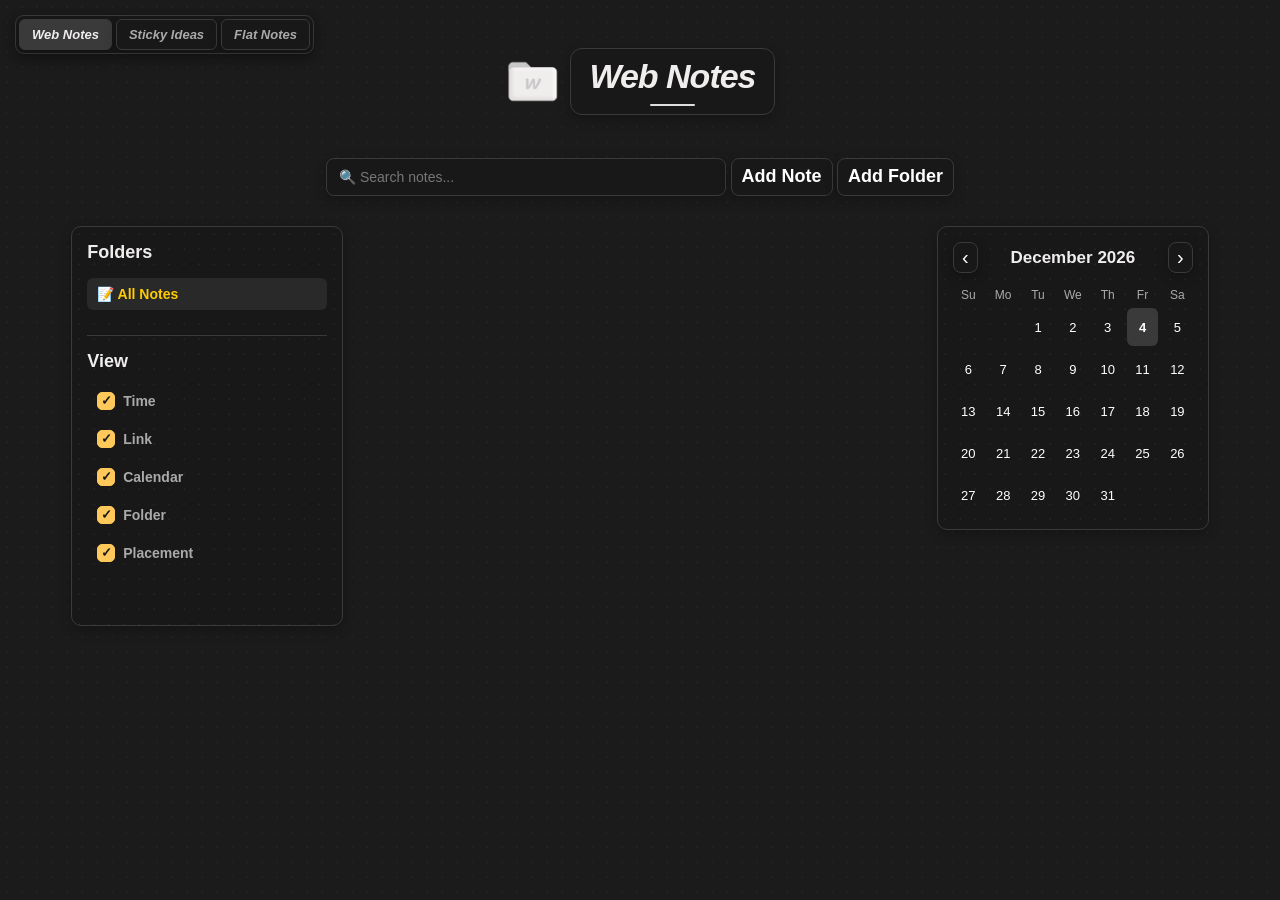
<file: index.html>
<!doctype html>
<html lang="en">
  <head>
    <meta charset="UTF-8" />
    <meta name="viewport" content="width=device-width, initial-scale=1.0" />
    <title>Web Notes</title>
    <link rel="stylesheet" href="style.css" />
  </head>
  <body>
    <div class="pageHeader">
      <img src="wn_logo.png" class="pageLogo" />
      <h1>Web Notes</h1>
    </div>
    <div class="pageTabs">
      <a href="index.html" class="pageTab active">Web Notes</a>
      <a href="ideas.html" class="pageTab">Sticky Ideas</a>
      <a href="flatnotes.html" class="pageTab">Flat Notes</a>
    </div>
    <div class="topBar">
      <input id="searchInput" type="text" placeholder="🔍 Search notes..." />
      <button id="addBtn">Add Note</button>
      <button id="addFolderBtn">Add Folder</button>
    </div>
    <!-- ========================= MAIN LAYOUT ========================== -->
    <div class="mainLayout">
      <!-- ========================= SIDEBAR ========================== -->
      <div id="sideBarContainer">
        <h2>Folders</h2>
        <div id="folderList"></div>
        <div id="viewSection">
          <h2>View</h2>
          <label class="viewOption">
            <input type="checkbox" id="viewTime" checked /> Time
          </label>
          <label class="viewOption">
            <input type="checkbox" id="viewLink" checked /> Link
          </label>
          <label class="viewOption">
            <input type="checkbox" id="viewCalendar" checked /> Calendar
          </label>
          <label class="viewOption">
            <input type="checkbox" id="showFolder" /> Folder
          </label>
          <label class="viewOption">
            <input type="checkbox" id="viewMove" checked /> Placement
          </label>
        </div>
      </div>
      <!-- ========================= NOTES ========================== -->
      <div id="notesContainer"></div>
      <!-- ========================= CALENDAR ========================== -->
      <div id="calendarContainer">
        <div class="calendarHeader">
          <button id="previousMonth">‹</button>
          <h2 id="calendarMonth"></h2>
          <button id="nextMonth">›</button>
        </div>
        <div class="calendarWeekdays">
          <span>Su</span> <span>Mo</span> <span>Tu</span> <span>We</span>
          <span>Th</span> <span>Fr</span> <span>Sa</span>
        </div>
        <div id="calendarDays"></div>
        <div id="calendarNotews"></div>
      </div>
    </div>
    <!-- ========================= FOLDER CONTEXT MENU ========================== -->
    <div id="folderContextMenu">
      <button id="renameFolderOption">✏️</button>
      <button id="deleteFolderOption">🗑️</button>
    </div>
    <script src="script.js"></script>
  </body>
</html>
</file>
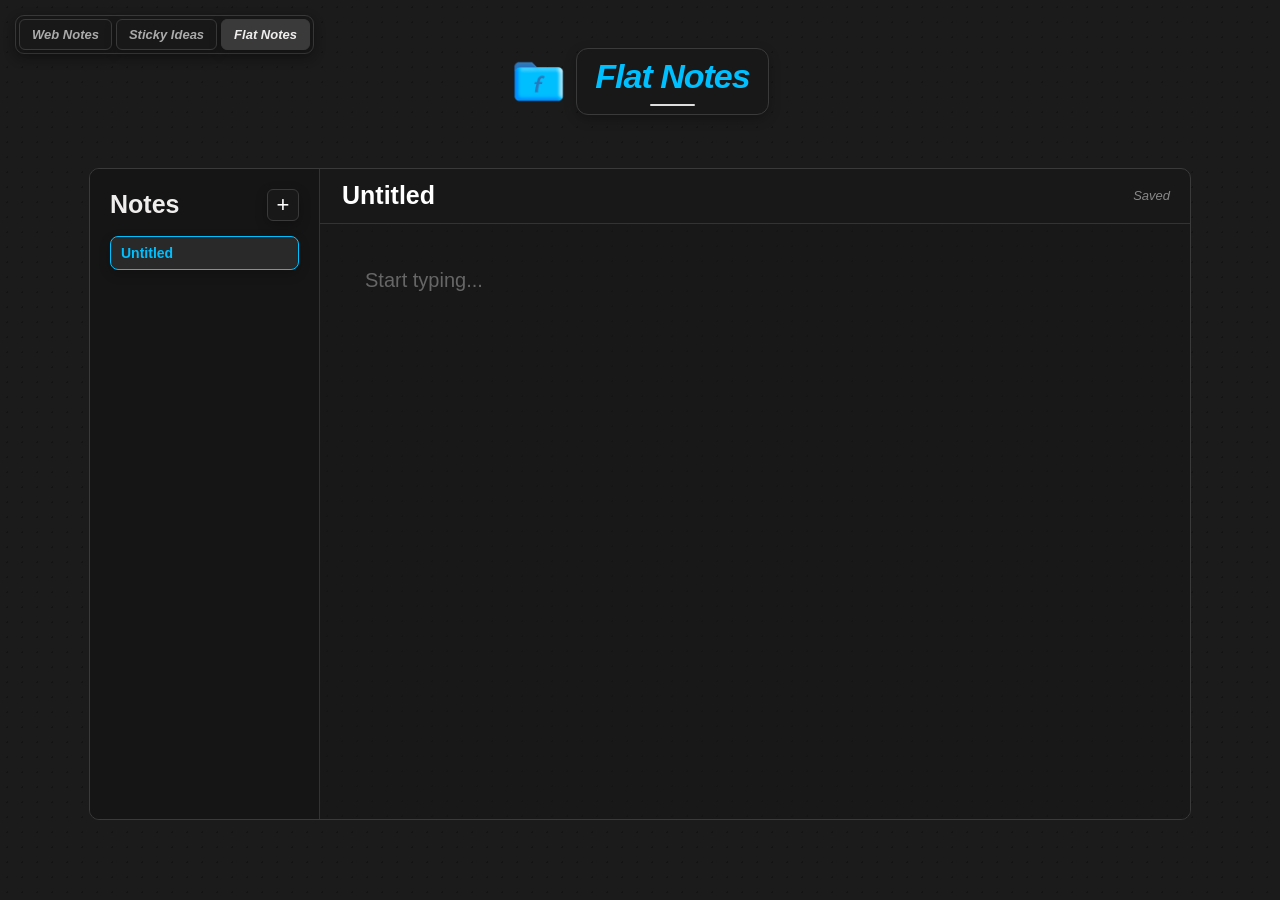
<file: flatnotes.html>
<!doctype html>
<html lang="en">
<head>
    <meta charset="UTF-8">
    <meta name="viewport" content="width=device-width, initial-scale=1.0">

    <title>Flat Notes</title>

    <link rel="stylesheet" href="flatnotes.css">
</head>

<div class="pageHeader">
    <img src="fn_logo.png" class="pageLogo">
    <h1>Flat Notes</h1>
</div>

<body>


    <div class="pageTabs">
        <a href="index.html" class="pageTab">Web Notes</a>
        <a href="ideas.html" class="pageTab">Sticky Ideas</a>
        <a href="flatnotes.html" class="pageTab active">Flat Notes</a>
    </div>


    <div class="flatNotesLayout">

        <!-- SIDEBAR -->

        <div class="flatNotesSidebar">

            <div class="flatNotesSidebarHeader">
                <h2>Notes</h2>

                <button id="addBoardBtn">+</button>
            </div>

            <div id="boardList"></div>

        </div>


        <!-- EDITOR -->

        <div class="flatNotesMain">

            <div class="flatNotesTopBar">

                <input
                    id="boardTitle"
                    type="text"
                    placeholder="Untitled"
                >

                

                <span id="saveStatus">Saved</span>

            </div>


            <div
                id="flatNotesEditor"
                contenteditable="true"
                spellcheck="true"
            ></div>

        </div>

    </div>


    <div id="boardContextMenu">

        <button id="renameBoardOption">
            ✏️
        </button>

        <button id="deleteBoardOption">
            🗑️
        </button>

    </div>


    <script src="flatnotes.js"></script>

</body>
</html>
</file>
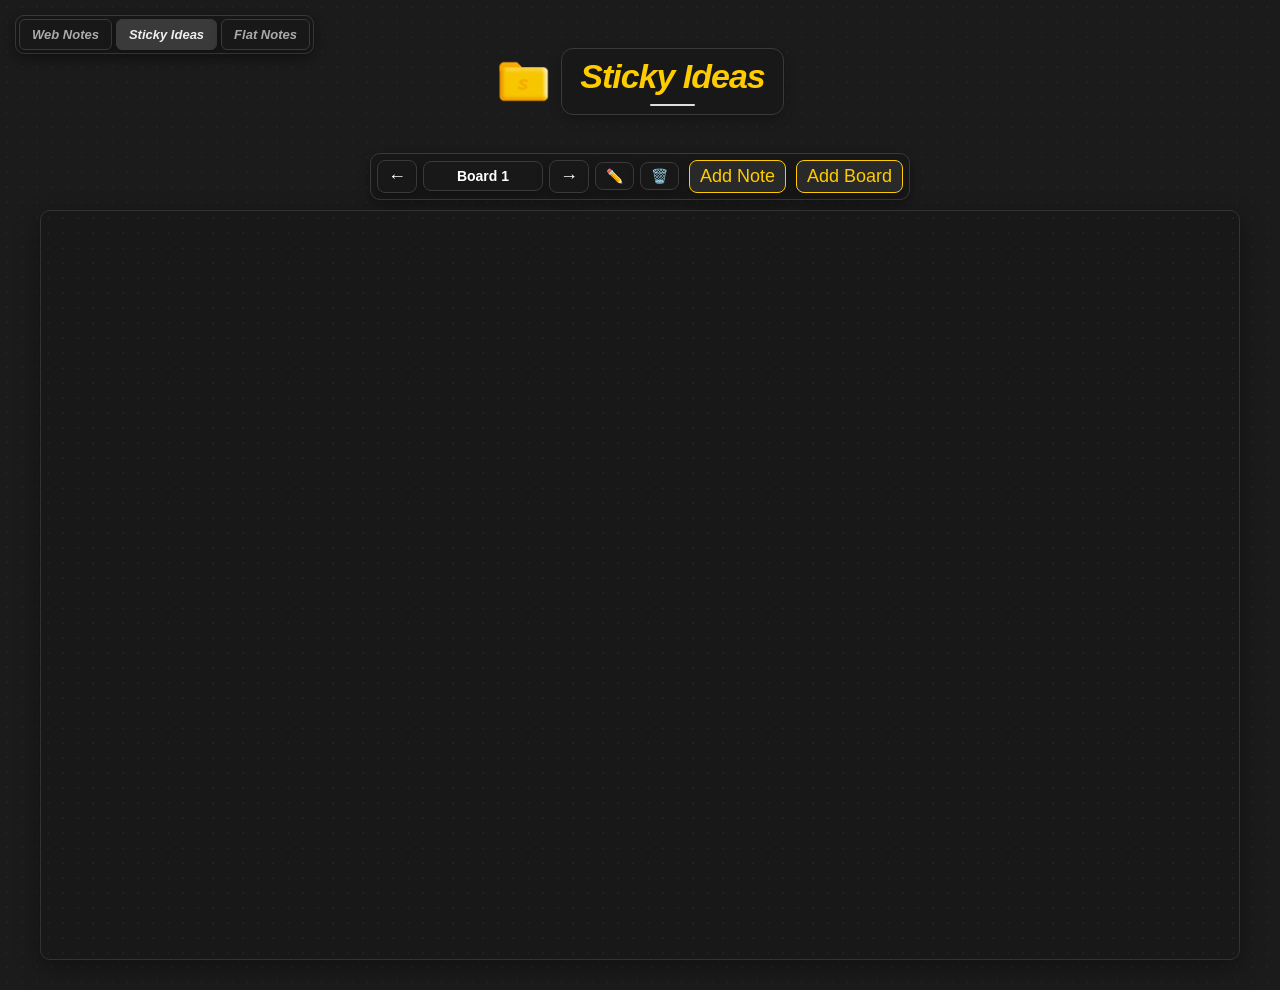
<file: ideas.html>
<!doctype html>
<html>
  <head>
    <title>Ideas</title>
    <link rel="stylesheet" href="ideas.css" />
  </head>

  <body>
    <!-- =========================
         PAGE TABS
    ========================= -->

    <div class="pageTabs">
      <a href="index.html" class="pageTab">Web Notes</a>
      <a href="ideas.html" class="pageTab active">Sticky Ideas</a>
      <a href="flatnotes.html" class="pageTab">Flat Notes</a>    
    </div>

    <!-- =========================
         MAIN TITLE
    ========================= -->

    <div class="pageHeader">
    <img src="sn_logo.png" class="pageLogo">
    <h1>Sticky Ideas</h1>
</div>

        <!-- =========================
         IDEA TOOLBAR
    ========================= -->

    <div class="boardToolbarContainer">


      
    <div class="boardToolbar">
        <button id="previousBoardBtn">←</button>

        <div id="boardName">Board 1</div>

        <button id="nextBoardBtn">→</button>

        <button id="renameBoardBtn">✏️</button>

        <button id="deleteBoardBtn">🗑️</button>

        <button id="addStickyBtn">Add Note</button>

        <button id="addBoardBtn">Add Board</button>
    </div>

    </div>

    <div id="boardInputContainer">
      <input
        type="text"
        id="boardInput"
        placeholder="Board name..."
        maxlength="30"
      />

      <button id="saveBoardInput">Save</button>

      <button id="cancelBoardInput">Cancel</button>
    </div>

    <!-- =========================
         IDEA BOARD
    ========================= -->

    <div id="ideaBoard"></div>

    <!-- =========================
         JAVASCRIPT
    ========================= -->

    <script src="ideas.js"></script>
  </body>
</html>
</file>
<file: style.css>
body {
            background-color: #1b1b1b;

    background-image: radial-gradient(
        #232323 1px,
        transparent 1px
    );

    background-size: 15px 15px;

    color: rgb(240, 237, 237);
    font-family: Arial;
    text-align: center;
        color: rgb(240, 237, 237);
        font-family: Arial;
        text-align: center;
    }

    .noteDateTime {
        background: #3a3a3a;
        padding: 5px 8px;
        border-radius: 8px;
        width: fit-content;
    }

    /* =========================
NOTE FOLDER DISPLAY
========================= */

.noteFolder {
    position: absolute;

    right: 12px;
    bottom: 50px;

    background: #181818;

    border: 1px solid #3a3a3a;

    padding: 6px 10px;

    border-radius: 8px;

    width: fit-content;

    color: #aaa;

    font-size: 14px;

    box-shadow: 0 4px 12px rgba(0, 0, 0, 0.25);

    box-sizing: border-box;
}

    /* =========================
    MAIN TITLE
    ========================= */

    h1 {
        font-size: 34px;
        font-weight: 800;
        letter-spacing: -1px;
        color: #f0eded;

        display: inline-block;
        padding: 8px 18px;
        font-style:italic;
        background: #181818;
        border: 1px solid #3a3a3a;
        border-radius: 12px;

        box-shadow: 0 4px 12px rgba(0, 0, 0, 0.25);
    }

    h1::after {
        content: "";
        display: block;

        width: 45px;
        height: 2px;
        

        background: #dfdede;

        margin: 8px auto 0;

        border-radius: 2px;
    }

    /* =========================
    PAGE HEADER
    ========================= */

    .pageHeader {
        display: flex;
        align-items: center;
        justify-content: center;
        gap: 10px;

        margin: 25px 0 15px;
    }

    .pageLogo {
        width: 55px;
        height: 55px;

        object-fit: contain;
    }

    /* =========================
    GENERAL BUTTON STYLE
    ========================= */

    button {
        padding: 5px 10px;

        font-size: 18px;
        font-family: Arial;

        cursor: pointer;

        border: 1px solid #3a3a3a;
        border-radius: 8px;

        background: #181818;
        color: white;

        box-shadow: 0 4px 12px rgba(0, 0, 0, 0.25);

        transition:
            background-color 0.15s ease,
            border-color 0.15s ease,
            box-shadow 0.15s ease,
            transform 0.15s ease;
    }

    button:hover {
        background: #00bfff;
        color: white;

        border-color: #00bfff;

        box-shadow: 0 5px 14px rgba(0, 0, 0, 0.35);

        transform: translateY(-1px);
    }


    /* =========================
    ADD BUTTONS
    ========================= */

    #addBtn,
    #addFolderBtn {
        background: #181818;
        color: white;
        font-weight: bolder;
    }

    #addBtn:hover {
        background: #00bfff;
        color: white;
    }

    #addFolderBtn:hover {
        background: #ffcc00;
        color: white;
    }


    /* =========================
    MAIN LAYOUT
    ========================= */
.mainLayout {
    display: grid;

    grid-template-columns: 1fr 2fr 1fr;

    width: 90%;
    max-width: 1400px;

    margin: 30px auto;

    gap: 25px;

    align-items: start;
}


    /* =========================
    TEXTAREA
    ========================= */

    textarea {
        background-color: #1b1b1b;
        color: white;

        border: 1px solid #3a3a3a;

        padding: 8px;

        border-radius: 6px;

        font-family: Arial;
        font-size: 13.333px;

        resize: none;

        box-sizing: border-box;

        width: 30%;
        height: 34px;

        vertical-align: middle;
    }


    /* =========================
    FOLDERS
    ========================= */

  /* =========================
FOLDERS
========================= */

.folderButton {
    width: 100%;

    padding: 8px 10px;

    background: transparent;
    color: #aaa;

    font-size: 14px;
    text-align: left;

    border: none;
    border-radius: 6px;

    font-weight: bolder;

    box-shadow: none;

    cursor: pointer;

    transform: none;

    transition:
        background-color 0.15s ease,
        color 0.15s ease;
}


/* NORMAL FOLDER HOVER */

.folderButton:hover {
    background: #292929;
    color: #f0eded;

    border: none;

    box-shadow: none;

    transform: none;
}


/* SELECTED FOLDER */

.folderButton.selected {
    background: #292929;

    border: none;

    color: #ffcc00;

    box-shadow: none;
}


/* SELECTED FOLDER HOVER */

.folderButton.selected:hover {
    background: #292929 !important;

    border: none !important;

    color: #ffcc00 !important;

    box-shadow: none !important;

    transform: none !important;
}

    .folderInputContainer {
        display: flex;
        gap: 5px;
        margin-bottom: 10px;
    }

    .folderInputContainer input {
        width: 100%;
        box-sizing: border-box;
    }


    /* =========================
    FOLDER CONTEXT MENU
    ========================= */

    #folderContextMenu {
        position: fixed;

        display: none;

        flex-direction: column;

        min-width: 120px;

        background: #181818;

        border: 1px solid #3a3a3a;

        border-radius: 8px;

        padding: 4px;

        z-index: 1000;

        box-shadow:
            0 5px 14px rgba(0, 0, 0, 0.4);
    }


    /* =========================
    CONTEXT MENU BUTTONS
    ========================= */

    #folderContextMenu button {
        width: 100%;

        padding: 7px 10px;

        border: 1px solid transparent;

        border-radius: 6px;

        background: transparent;

        color: #f0eded;

        font-family: Arial;

        font-size: 13px;

        text-align: left;

        cursor: pointer;

        box-shadow: none;

        transform: none;

        transition:
            background-color 0.15s ease,
            border-color 0.15s ease,
            color 0.15s ease;
    }


    /* =========================
    RENAME HOVER
    ========================= */

    #renameFolderOption:hover {
        background: #222;

        border-color: #3a3a3a;

        color: #00bfff;

        box-shadow: none;

        transform: none;
    }


    /* =========================
    DELETE HOVER
    ========================= */

    #deleteFolderOption:hover {
        background: #2a1818;

        border-color: #ff005d;

        color: #ff005d;

        box-shadow: none;

        transform: none;
    }

    /* =========================
    SELECT
    ========================= */

    select {
        background-color: #1b1b1b;

        color: white;

        border: 1px solid #3a3a3a;

        padding: 8px;

        border-radius: 6px;

        font-family: Arial;

        font-size: 13.333px;

        cursor: pointer;
    }

    select:hover {
        border-color: #00bfff;
    }

    select:focus {
        outline: none;

        border-color: #00bfff;
    }


    /* =========================
    NOTE INPUTS
    ========================= */

    .noteInput,
    input,
    textarea,
    select {
        background: #181818;

        color: #f0eded;

        border: 1px solid #3a3a3a;

        padding: 8px 12px;

        border-radius: 8px;

        box-sizing: border-box;

        font-family: Arial;
        font-size: 14px;

        outline: none;

        box-shadow: 0 4px 12px rgba(0, 0, 0, 0.25);

        transition:
            border-color 0.15s ease,
            box-shadow 0.15s ease;
    }


    /* =========================
    FOCUS
    ========================= */

    .noteInput:focus,
    input:focus,
    textarea:focus,
    select:focus {
        border-color: #00bfff;

        box-shadow: 0 5px 14px rgba(0, 0, 0, 0.35);
    }


    /* =========================
    PLACEHOLDERS
    ========================= */

    .noteInput::placeholder,
    input::placeholder,
    textarea::placeholder {
        color: #777;
    }


    /* =========================
    NOTE TEXT AREA
    ========================= */

    .noteInput {
        width: 100%;

        min-height: 80px;

        resize: vertical;

        white-space: pre-wrap;

        text-align: left;
    }


    /* =========================
    NOTE TITLE / URL / OTHER
    ========================= */

    input {
        height: 34px;
    }


    /* =========================
    FOLDER SELECT
    ========================= */

    select {
        height: 34px;

        cursor: pointer;
    }

    /* =========================
    NOTE FOLDER
    ========================= */

    .textContainer h3 {
        margin: 0;


        background: #181818;
        border: 1px solid #3a3a3a;

        padding: 6px 10px;

        border-radius: 8px;

        width: fit-content;

        color: #f0eded;

        font-size: 18px;
        font-weight: 800;

        box-shadow: 0 4px 12px rgba(0, 0, 0, 0.25);
    }

    /* =========================
    SAVE FOLDER
    ========================= */

    .saveFolderButton {
        padding: 5px 8px;

        font-size: 14px;

        background: #181818;

        color: white;
    }


    /* =========================
    SIDEBAR
    ========================= */

#sideBarContainer {
    width: 100%;
    min-width: 0;
    min-height: 400px;

    background: #181818;

    border: 1px solid #3a3a3a;
    border-radius: 10px;

    padding: 15px;

    box-sizing: border-box;

    text-align: left;

    box-shadow: 0 4px 12px rgba(0, 0, 0, 0.25);
}

    #sideBarContainer h2 {
        margin-top: 0;
        font-size: 18px;
    }

    #folderList {
        display: flex;
        flex-direction: column;
        gap: 6px;
    }


    /* =========================
    NOTES CONTAINER
    ========================= */

#notesContainer {
    width: 100%;
    min-width: 0;
    margin: 0;
}
    /* =========================
    SEARCH BAR
    ========================= */

    #searchInput {
        background: #181818;
        height: 38px;

        color: #f0eded;

        border: 1px solid #3a3a3a;

        padding: 8px 12px;

        border-radius: 8px;

        width: 400px;

        box-sizing: border-box;

        box-shadow: 0 4px 12px rgba(0, 0, 0, 0.25);

        font-family: Arial;
        font-size: 14px;

        outline: none;

        transition:
            border-color 0.15s ease,
            box-shadow 0.15s ease;
    }

    #searchInput::placeholder {
        color: #777;
    }

    #searchInput:focus {
        border-color: #00bfff;

        box-shadow: 0 5px 14px rgba(0, 0, 0, 0.35);
    }

    /* =========================
    TOP BAR
    ========================= */

    .topBar {
        width: 90%;

        max-width: 1100px;

        margin: 20px auto;

        display: block;
    }

    .topBar button {
    height: 38px;
}

    /* =========================
    FAVICON
    ========================= */

    .favicon {
        width: 16px;
        height: 16px;

        border-radius: 4px;

        vertical-align: middle;

        margin-right: 5px;
    }


    /* =========================
    NOTE
    ========================= */

    .note {
              /* RADIAL DOTS */
    background-color: #181818;

    background-image: radial-gradient(
        #232323 1px,
        transparent 1px
    );

    background-size: 15px 15px;

        overflow: hidden;

        position: relative;
        padding: 20px;

        margin: 10px auto;

        border-radius: 10px;

        width:100%;
        max-width: none;

        text-align: left;

        box-sizing: border-box;

        display: flex;

        justify-content: space-between;

        align-items: flex-start;

        border: 1px solid #3a3a3a;

        box-shadow: 0 4px 12px rgba(0, 0, 0, 0.25);

            transition:
        border-color 0.15s ease,
        box-shadow 0.15s ease,
        transform 0.15s ease;
    }

    .note:hover {
    border-color: #555;
    box-shadow: 0 6px 18px rgba(0, 0, 0, 0.35);
    transform: translateY(-1px);
}

    .noteRight {
        display: flex;
        flex-direction: column;
        align-items: flex-end;
        gap: 8px;
    }

    .note a {
        position: absolute;
        right: 12px;
        bottom: 10px;

        width: fit-content;
    }

.noteInput {
    background-color: #1b1b1b;
    color: white;

    border: 1px solid #3a3a3a;

    padding: 8px;

    border-radius: 6px;

    font-family: Arial;
    font-size: 13.333px;

    box-sizing: border-box;

    width: 100%;
    min-height: 80px;

    outline: none;

    white-space: pre-wrap;

    text-align: left;

    margin-left: 0;
}
    /* =========================
    PAGE TABS
    ========================= */

    .pageTabs {
        position: absolute;
        top: 15px;
        left: 15px;

        display: flex;
        gap: 4px;

        background: #181818;
        border: 1px solid #3a3a3a;
        border-radius: 9px;

        padding: 3px;

        box-shadow: 0 4px 12px rgba(0, 0, 0, 0.25);
    }

    .pageTab {
        padding: 7px 12px;

        border-radius: 6px;

        color: #aaa;
        text-decoration: none;

        font-size: 13px;
        font-weight: bold;

        transition:
            background-color 0.15s ease,
            color 0.15s ease;
    }



    /* Current page */

    .pageTab.active {
        background: #3a3a3a;
        color: #f0eded;
    }

    /* Hover */

    .pageTab:hover {
        background: #3a3a3a;
        color: white;
    }
    .noteInput:focus {
        border-color: #00bfff;
    }

    /* =========================
    VIEW SECTION
    ========================= */

   /* =========================
VIEW SECTION
========================= */

#viewSection {
    margin-top: 25px;

    padding-top: 15px;

    border-top: 1px solid #3a3a3a;
}

#viewSection h2 {
    margin: 0 0 12px;

    font-size: 18px;
}


/* =========================
VIEW OPTIONS
========================= */

.viewOption {
    display: flex;

    align-items: center;

    gap: 8px;

    width: 100%;

    box-sizing: border-box;

    padding: 8px 10px;

    background: transparent;

    color: #aaa;

    font-size: 14px;

    font-weight: bolder;

    border: none;

    border-radius: 6px;

    box-shadow: none;

    cursor: pointer;

    margin-bottom: 4px;

    transition:
        background-color 0.15s ease,
        color 0.15s ease;
}


/* HOVER */

.viewOption:hover {
    background: #292929;

    color: #f0eded;

    border: none;

    box-shadow: none;

    transform: none;
}


/* =========================
CHECKBOX
========================= */

.viewOption input[type="checkbox"] {
    appearance: none;
    -webkit-appearance: none;

    width: 17px;
    height: 17px;

    margin: 0;

    background: transparent;

    border: 1px solid #555;

    border-radius: 5px;

    cursor: pointer;

    display: flex;

    align-items: center;
    justify-content: center;

    box-shadow: none;

    transition:
        background-color 0.15s ease,
        border-color 0.15s ease;
}


/* CHECKED */

.viewOption input[type="checkbox"]:checked {
    background: #ffc85a;

    border-color: #ffc85a;
}


/* CHECKMARK */

.viewOption input[type="checkbox"]:checked::after {
    content: "✓";

    color: #181818;

    font-size: 13px;

    font-weight: bold;

    line-height: 1;
}


/* CHECKBOX HOVER */

.viewOption input[type="checkbox"]:hover {
    border-color: #ffc85a;

    background: #222;
}


/* CHECKED + HOVER */

.viewOption input[type="checkbox"]:checked:hover {
    background: #ffc85a;

    border-color: #ffc85a;
}
    /* =========================
    NOTE BUTTONS
    ========================= */

    .moveBtn,
    .deleteBtn,
    .saveBtn,
    .editBtn,
    .editSaveButton {
        padding: 5px 10px;

        font-size: 14px;

        background: #181818;

        color: white;

        border: 1px solid #3a3a3a;

        box-shadow: 0 4px 12px rgba(0, 0, 0, 0.25);
    }


    /* MOVE */

    .moveBtn:hover {
        background: #00bfff;

        color: white;

        border-color: #00bfff;
    }


    /* DELETE */

    .deleteBtn:hover {
        background: #ff005d;

        color: white;

        border-color: #ff005d;
    }


    /* SAVE */

    .saveBtn {
        margin-left: 5px;
    }

    .saveBtn:hover,
    .editSaveButton:hover {
        background: #59d28d;

        color: white;

        border-color: #59d28d;
    }


    /* EDIT */

    .editBtn:hover {
        background: #00bfff;

        color: white;

        border-color: #00bfff;
    }


    /* =========================
    TEXT
    ========================= */

    .textContainer {
        display: flex;
        flex-direction: column;
        gap: 12px;
        
        margin-right: 25px;
            font-size: 17px;
    border: none;
    background: transparent;
    padding: 0;
    box-shadow: none;
    }

    .noteText {
        margin-bottom: 25px;

        white-space: pre-wrap;
    }

    .buttonContainer {
        display: flex;

        gap: 8px;
    }


    /* =========================
    LINKS
    ========================= */

    a {
        display: inline-flex;
        align-items: center;
        gap: 5px;

        background: #181818;
        border: 1px solid #3a3a3a;
        font-style: italic;
        text-decoration: none;

        padding: 6px 10px;

        border-radius: 8px;

        width: fit-content;

        color: #00bfff;
        font-size: 14px;

        box-shadow: 0 4px 12px rgba(0, 0, 0, 0.25);

        transition:
            background-color 0.15s ease,
            border-color 0.15s ease,
            box-shadow 0.15s ease,
            transform 0.15s ease;
    }

    a:hover {
        background: #181818;
        border-color: #dfdede;

        color: #dfdede;

        box-shadow: 0 5px 14px rgba(0, 0, 0, 0.35);

        transform: translateY(-1px);
    }

    /* =========================
    DATE TIME
    ========================= */

    .dateTimeContainer {
        display: flex;

        align-items: center;

        justify-content: center;

        gap: 8px;

        margin-top: 10px;
    }

    .dateTimeContainer label {
        background: #181818;

        border: 1px solid #3a3a3a;

        padding: 6px 10px;

        border-radius: 8px;

        width: fit-content;

        color: #aaa;

        font-size: 14px;

        box-shadow: 0 4px 12px rgba(0, 0, 0, 0.25);

        box-sizing: border-box;
    }

    .editSaveButton {
        display: inline-block;
        flex-shrink: 0;
    }

    .editInput {
        width: 100%;
        min-height: 100px;
        box-sizing: border-box;
        resize: vertical;
    }

    /* =========================
    NOTE TITLE
    ========================= */

    .titleFavicon {
        width: 16px;
        height: 16px;

        border-radius: 4px;

        margin-right: 6px;

        vertical-align: middle;
    }

    .textContainer h3 {
        margin: 0;

        background: #181818;
        border: 1px solid #3a3a3a;

        padding: 6px 10px;

        border-radius: 8px;

        width: fit-content;

        color: #f0eded;

        font-size: 18px;
        font-weight: 800;

        box-shadow: 0 4px 12px rgba(0, 0, 0, 0.25);
    }

    /* =========================
    INPUTS
    ========================= */

    input {
        background-color: #1b1b1b;

        color: white;

        border: 1px solid #3a3a3a;

        padding: 8px;

        border-radius: 6px;

        font-family: Arial;
    }

    input:focus {
        outline: none;

        border-color: #00bfff;
    }


    /* =========================
    NOTE DATE TIME
    ========================= */

    .noteDateTime {
        display: flex;

        flex-direction: row;

        align-items: center;

        gap: 6px;

        margin-top: 0;

        background: transparent;

        padding: 0;
    }

    .noteDateTime > div {
        background: #181818;


        border: 1px solid #3a3a3a;

        padding: 6px 10px;

        border-radius: 8px;

        width: fit-content;

        color: #aaa;

        font-size: 12px;

        box-shadow: 0 4px 12px rgba(0, 0, 0, 0.25);

        box-sizing: border-box;

        white-space: nowrap;
    }

    .dateTimeBox {
    background: #1b1b1b;
    color: #f0eded;
    padding: 8px 12px;
    border-radius: 8px;
    box-shadow: 0 3px 8px rgba(0, 0, 0, 0.45);
    display: inline-block;
    }
    /* =========================
    CALENDAR
    ========================= */

#calendarContainer {
    width: 100%;
    min-width: 0;

    background: #181818;

    border: 1px solid #3a3a3a;

    border-radius: 10px;

    padding: 15px;

    box-sizing: border-box;

    text-align: center;

    box-shadow: 0 4px 12px rgba(0, 0, 0, 0.25);
}

    .calendarHeader {
        display: flex;

        align-items: center;

        justify-content: space-between;

        margin-bottom: 15px;
    }

    .calendarHeader h2 {
        margin: 0;

        font-size: 17px;
    }

    .calendarHeader button {
        background: #181818;

        color: white;

        font-size: 20px;

        padding: 3px 8px;

        border: 1px solid #3a3a3a;
    }

    .calendarWeekdays,
    #calendarDays {
        display: grid;

        grid-template-columns: repeat(7, 1fr);

        gap: 4px;
    }

    .calendarWeekdays {
        margin-bottom: 6px;

        color: #aaa;

        font-size: 12px;
    }

    #calendarDays button {
        background: transparent;

        color: white;

        padding: 7px 0;

        font-size: 13px;

        border-radius: 6px;

        border: none;

        box-shadow: none;
    }

    #calendarDays button:hover {
        background: #ffcc00;

        transform: none;
    }

    #calendarDays .today {
        background: #3a3a3a;

        font-weight: bold;
    }

    .calendarDay {
        display: flex;

        flex-direction: column;

        align-items: center;

        justify-content: center;

        gap: 2px;

        min-height: 38px;
    }

    .calendarDot {
        width: 5px;

        height: 5px;

        background: #ffcc00;

        border-radius: 50%;
    }

    #calendarNotes {
        margin-top: 12px;

        border-top: 1px solid #3a3a3a;

        padding-top: 10px;

        text-align: left;
    }

    #calendarNotes div {
        background: #1e1e1e;

        padding: 6px 8px;

        margin-top: 5px;

        border-radius: 6px;

        font-size: 13px;

        font-weight: bolder;
    }

    .calendarFavicon {
        width: 16px;

        height: 16px;

        border-radius: 4px;

        vertical-align: middle;

        margin-right: 6px;
    }

    #sideBarContainer,
#calendarContainer {
    background-color: #181818;

    background-image: radial-gradient(
        #232323 1px,
        transparent 1px
    );

    background-size: 15px 15px;
}

@media (max-width: 900px) {
    .mainLayout {
        grid-template-columns: 1fr;
    }

    #sideBarContainer,
    #notesContainer,
    #calendarContainer {
        width: 100%;
    }
}
</file>
<file: flatnotes.css>
/* =========================================================
   FLAT NOTES
========================================================= */

body {
   background-color: #1b1b1b;

    background-image: radial-gradient(
        #141414 1px,
        transparent 1px
    );

    background-size: 15px 15px;
    color: rgb(240, 237, 237);
    font-family: Arial;
    text-align: center;
}




/* =========================================================
   LINKS
========================================================= */

a {
    display: inline-flex;
    align-items: center;
    gap: 5px;

    background: #181818;
    border: 1px solid #3a3a3a;

    font-style: italic;
    text-decoration: none;

    padding: 6px 10px;

    border-radius: 8px;

    width: fit-content;

    color: #00bfff;
    font-size: 14px;

    box-shadow: 0 4px 12px rgba(0, 0, 0, 0.25);

    transition:
        background-color 0.15s ease,
        border-color 0.15s ease,
        box-shadow 0.15s ease,
        transform 0.15s ease;
}

a:hover {
    background: #181818;
    border-color: #00bfff;
    color: #00bfff;

    box-shadow: 0 5px 14px rgba(0, 0, 0, 0.35);

    transform: translateY(-1px);
}


/* =========================================================
   TITLE
========================================================= */

h1 {
    font-size: 34px;
    font-weight: 800;
    letter-spacing: -1px;


    color: #00bfff;

    display: inline-block;

    padding: 8px 18px;

    font-style: italic;

    background: #181818;

    border: 1px solid #3a3a3a;

    border-radius: 12px;

    box-shadow: 0 4px 12px rgba(0, 0, 0, 0.25);
}

h1::after {
    content: "";

    display: block;

    width: 45px;
    height: 2px;

    background: #dfdede;

    margin: 8px auto 0;

    border-radius: 2px;
}

/* =========================
   PAGE HEADER
========================= */

.pageHeader {
    display: flex;
    align-items: center;
    justify-content: center;
    gap: 10px;

    margin: 25px 0 15px;
}

.pageLogo {
    width: 55px;
    height: 55px;

    object-fit: contain;
}

/* =========================================================
   PAGE TABS
========================================================= */

.pageTabs {
    position: absolute;

    top: 15px;
    left: 15px;

    display: flex;
    gap: 4px;

    background: #181818;

    border: 1px solid #3a3a3a;

    border-radius: 9px;

    padding: 3px;

    box-shadow:
        0 4px 12px rgba(0, 0, 0, 0.25);
}


.pageTab {
    padding: 7px 12px;

    border: 1px solid #3a3a3a;   /* THIS gives the inner border */

    border-radius: 6px;

    background: #181818;

    color: #aaa;

    text-decoration: none;
    font-style: italic;

    font-size: 13px;
    font-weight: bold;

    transition:
        background-color 0.15s ease,
        border-color 0.15s ease,
        color 0.15s ease;
}


.pageTab.active {
    background: #3a3a3a;

    border-color: #3a3a3a;

    color: #f0eded;
}


.pageTab:hover {
    background: #292929;

    border-color: #00bfff;

    color: #00bfff;
}


/* =========================================================
   FLAT NOTES LAYOUT
========================================================= */

.flatNotesLayout {
    width: 90%;

    max-width: 1100px;

    margin: 30px auto;

    display: flex;

    min-height: 650px;

    background: #181818;

    border: 1px solid #3a3a3a;

    border-radius: 10px;

    overflow: hidden;
}


/* =========================================================
   SIDEBAR
========================================================= */

.flatNotesSidebar {
    width: 230px;

    flex-shrink: 0;

    background: #151515;

    border-right: 1px solid #333;

    padding: 20px;

    box-sizing: border-box;

    text-align: left;
}

.flatNotesSidebarHeader {
    display: flex;

    align-items: center;

    justify-content: space-between;

    margin-bottom: 15px;
}

.flatNotesSidebarHeader h2 {
    margin: 0;

    font-size: 25px;
}


/* =========================================================
   ADD BOARD BUTTON
========================================================= */

#addBoardBtn {
    width: 32px;

    height: 32px;

    border: 1px solid #3a3a3a;

    border-radius: 6px;

    background: #181818;

    color: white;

    font-size: 22px;

    cursor: pointer;

    box-shadow:
        0 4px 12px rgba(0, 0, 0, 0.25);

    transition:
        background-color 0.15s ease,
        border-color 0.15s ease,
        box-shadow 0.15s ease,
        transform 0.15s ease;
}

#addBoardBtn:hover {
    background: #00bfff;

    border-color: #00bfff;

    box-shadow:
        0 5px 14px rgba(0, 0, 0, 0.35);

    transform: translateY(-1px);
}


/* =========================================================
   BOARD LIST
========================================================= */

.flatBoardButton {
    width: 100%;

    display: block;

    padding: 8px 10px;

    margin-bottom: 5px;

    border: 1px solid #3a3a3a;

    border-radius: 8px;

    background: #181818;

    color: #f0eded;

    text-align: left;

    cursor: pointer;

    font-family: Arial;

    font-size: 14px;

    font-weight: bold;

    box-shadow:
        0 4px 12px rgba(0, 0, 0, 0.20);

    transition:
        background-color 0.15s ease,
        border-color 0.15s ease,
        box-shadow 0.15s ease,
        transform 0.15s ease;
}

.flatBoardButton:hover {
    background: #222;

    border-color: #00bfff;

    box-shadow:
        0 5px 14px rgba(0, 0, 0, 0.30);

    transform: translateY(-1px);
}

.flatBoardButton.selected {
    background: #292929;

    border-color: #00bfff;

    color: #00bfff;
}


/* =========================================================
   MAIN
========================================================= */

.flatNotesMain {
    flex: 1;

    display: flex;

    flex-direction: column;

    min-width: 0;
}


/* =========================================================
   TOP BAR
========================================================= */

.flatNotesTopBar {
    height: 55px;

    display: flex;

    align-items: center;

    padding: 0 20px;

    border-bottom: 1px solid #333;

    box-sizing: border-box;
}

#boardTitle {
    flex: 1;

    background: transparent;

    border: none;

    outline: none;

    color: white;

    font-family: Arial;

    font-size: 25px;

    font-weight: bold;
}

#boardTitle::placeholder {
    color: #666;
}

#saveStatus {
    color: #888;

    font-size: 13px;
    font-style: italic;
    margin-left: 15px;
}


/* =========================================================
   EDITOR
========================================================= */

#flatNotesEditor {
    flex: 1;

    min-height: 595px;

    padding: 45px;

    outline: none;

    color: #eee;

    font-family: Arial;

    font-size: 20px;


    text-align: left;

    overflow-y: auto;

    box-sizing: border-box;

    /* RADIAL DOTS */
    background-color: #181818;

    background-image: radial-gradient(
        #151515 1px,
        transparent 1px
    );

    background-size: 15px 15px;
}

#flatNotesEditor:empty::before {
    content: "Start typing...";

    color: #666;
}

/* =========================================================
   BOARD CONTEXT MENU
========================================================= */

#boardContextMenu {
    position: fixed;

    display: none;

    flex-direction: column;

    min-width: 120px;

    background: #181818;

    border: 1px solid #3a3a3a;

    border-radius: 8px;

    padding: 4px;

    z-index: 1000;

    box-shadow:
        0 5px 14px rgba(0, 0, 0, 0.4);
}


/* =========================================================
   CONTEXT MENU BUTTONS
========================================================= */

#boardContextMenu button {
    width: 100%;

    padding: 7px 10px;

    border: 1px solid transparent;

    border-radius: 6px;

    background: transparent;

    color: #f0eded;

    font-family: Arial;

    font-size: 13px;

    text-align: left;

    cursor: pointer;

    box-shadow: none;

    transform: none;

    transition:
        background-color 0.15s ease,
        border-color 0.15s ease,
        color 0.15s ease;
}

#boardContextMenu button:hover {
    background: #222;

    border-color: #3a3a3a;

    color: #00bfff;

    box-shadow: none;

    transform: none;
}


/* =========================================================
   DELETE CONTEXT BUTTON
========================================================= */

#deleteBoardOption:hover {
    background: #2a1818 !important;

    border-color: #ff005d !important;

    color: #ff005d !important;
}

/* =========================
   FLAT NOTE HEADERS
========================= */

#flatNotesEditor h2 {
    font-size: 24px;


    color: #f0eded;

    margin: 15px 0 10px;

    line-height: 1.5;
}
</file>
<file: ideas.css>
body {
    background-color: #1b1b1b;

    background-image: radial-gradient(
        #232323 1px,
        transparent 1px
    );

    background-size: 15px 15px;
    color: rgb(240, 237, 237);
    font-family: Arial;
    text-align: center;
}

/* =========================
   LINKS
========================= */

a {
    display: inline-flex;
    align-items: center;
    gap: 5px;

    background: #181818;
    border: 1px solid #3a3a3a;
    font-style: italic;
    text-decoration: none;

    padding: 6px 10px;

    border-radius: 8px;

    width: fit-content;

    color: #00bfff;
    font-size: 14px;

    box-shadow: 0 4px 12px rgba(0, 0, 0, 0.25);

    transition:
        background-color 0.15s ease,
        border-color 0.15s ease,
        box-shadow 0.15s ease,
        transform 0.15s ease;
}

a:hover {
    background: #181818;
    border-color: #ffcc00;

    color: #ffcc00;

    box-shadow: 0 5px 14px rgba(0, 0, 0, 0.35);

    transform: translateY(-1px);
}


/* =========================
   MAIN TITLE
========================= */

h1 {
    font-size: 34px;
    font-weight: 800;
    letter-spacing: -1px;
    color: #ffcc00;

    display: inline-block;
    padding: 8px 18px;
    font-style:italic;
    background: #181818;
    border: 1px solid #3a3a3a;
    border-radius: 12px;

    box-shadow: 0 4px 12px rgba(0, 0, 0, 0.25);
}

h1::after {
    content: "";
    display: block;

    width: 45px;
    height: 2px;

    background: #dfdede;

    margin: 8px auto 0;

    border-radius: 2px;
}

/* =========================
   PAGE HEADER
========================= */

.pageHeader {
    display: flex;
    align-items: center;
    justify-content: center;
    gap: 10px;

    margin: 25px 0 15px;
}

.pageLogo {
    width: 55px;
    height: 55px;
    object-fit: contain;
}

/* =========================
   GENERAL BUTTON STYLE
========================= */

button {
    padding: 5px 10px;

    font-size: 18px;
    font-family: Arial;

    cursor: pointer;

    border: 1px solid #3a3a3a;
    border-radius: 8px;

    background: #181818;
    color: white;

    box-shadow: 0 4px 12px rgba(0, 0, 0, 0.25);

    transition:
        background-color 0.15s ease,
        border-color 0.15s ease,
        box-shadow 0.15s ease,
        transform 0.15s ease;
}

button:hover {
    background: #00bfff;
    color: white;

    border-color: #00bfff;

    box-shadow: 0 5px 14px rgba(0, 0, 0, 0.35);

    transform: translateY(-1px);
}


/* =========================
   PAGE TABS
========================= */

.pageTabs {
    position: absolute;

    top: 15px;
    left: 15px;

    display: flex;

    gap: 4px;

    background: #181818;

    border: 1px solid #3a3a3a;

    border-radius: 9px;

    padding: 3px;

    box-shadow:
        0 4px 12px rgba(0, 0, 0, 0.25);
}


.pageTab {
    padding: 7px 12px;

    border-radius: 6px;

    color: #aaa;

    text-decoration: none;

    font-style: italic;

    font-size: 13px;

    font-weight: bold;

    transition:
        background-color 0.15s ease,
        color 0.15s ease;
}


.pageTab.active {
    background: #3a3a3a;

    color: #f0eded;
}


.pageTab:hover {
    background: #3a3a3a;

    color: white;
}


/* =========================
   BOARD TOOLBAR CONTAINER
========================= */

.boardToolbarContainer {
    display: flex;

    align-items: center;
    justify-content: center;

    width: fit-content;

    margin: 0 auto 10px;

    padding: 6px;

    background: #181818;

    border: 1px solid #3a3a3a;

    border-radius: 10px;

    box-shadow: 0 4px 12px rgba(0, 0, 0, 0.25);

    box-sizing: border-box;
}

.boardToolbar {
    display: flex;
    align-items: center;
    gap: 6px;
}


/* =========================
   BOARD NAME
========================= */

#boardName {
    background: #181818;

    border: 1px solid #3a3a3a;

    border-radius: 8px;

    padding: 6px 14px;

    min-width: 120px;

    color: #f0eded;

    font-size: 14px;

    font-weight: bold;

    box-shadow:
        0 4px 12px rgba(0, 0, 0, 0.25);

    box-sizing: border-box;
}


/* =========================
   BOARD BUTTONS
========================= */

#previousBoardBtn,
#nextBoardBtn {
    padding: 5px 10px;

    font-size: 18px;
}


#renameBoardBtn,
#deleteBoardBtn {
    padding: 5px 10px;

    font-size: 14px;

    font-family: Arial;

    background: #181818;

    color: white;

    border: 1px solid #3a3a3a;

    border-radius: 8px;

    box-shadow:
        0 4px 12px rgba(0, 0, 0, 0.25);

    cursor: pointer;

    transition:
        background-color 0.15s ease,
        border-color 0.15s ease,
        box-shadow 0.15s ease,
        transform 0.15s ease;
}


#addBoardBtn:hover,
#renameBoardBtn:hover {
    background: #00bfff;

    color: white;

    border-color: #00bfff;

    box-shadow:
        0 5px 14px rgba(0, 0, 0, 0.35);

    transform: translateY(-1px);
}


#deleteBoardBtn:hover {
    background: #ff005d;

    color: white;

    border-color: #ff005d;

    box-shadow:
        0 5px 14px rgba(0, 0, 0, 0.35);

    transform: translateY(-1px);
}


/* =========================
   IDEA TOOLBAR
========================= */

.ideaToolbar {
    display: flex;

    justify-content: center;

    margin: 20px auto 8px;
}



#addStickyBtn {
    padding: 5px 10px;

    font-size: 18px;

    font-family: Arial;

    background: #181818;

    color: white;

    border: 1px solid #3a3a3a;

    border-radius: 8px;

    box-shadow:
        0 4px 12px rgba(0, 0, 0, 0.25);

    cursor: pointer;

    transition:
        background-color 0.15s ease,
        border-color 0.15s ease,
        box-shadow 0.15s ease,
        transform 0.15s ease;
}


#addStickyBtn:hover {
    background: #00bfff;

    color: white;

    border-color: #00bfff;

    box-shadow:
        0 5px 14px rgba(0, 0, 0, 0.35);

    transform: translateY(-1px);
}


/* =========================
   IDEA BOARD
========================= */

#ideaBoard {
    position: relative;

    width: 95%;
    max-width: 1600px;

    height: calc(100vh - 150px);

    margin: 10px auto 30px;

    border: 1px solid #333;

    border-radius: 10px;

  /* RADIAL DOTS */
    background-color: #181818;

    background-image: radial-gradient(
        #232323 1px,
        transparent 1px
    );

    background-size: 15px 15px;

    overflow: hidden;

    box-sizing: border-box;
    box-shadow:
        0 8px 25px rgba(0, 0, 0, 0.35);
}

/* =========================
   STICKY HEADER
========================= */

.stickyHeader {
    position: relative;

    height: 35px;

    display: flex;

    align-items: center;

    justify-content: center;

    padding: 0 35px 0 10px;

    box-sizing: border-box;

    background: rgba(0, 0, 0, 0.05);
    border-bottom: 1px solid rgba(0, 0, 0, 0.01);

    cursor: grab;
}


/* =========================
   STICKY CONTENT
========================= */

.stickyContent {
    height: calc(100% - 35px);

    padding: 10px;

    box-sizing: border-box;

    outline: none;

    overflow: auto;

    cursor: text;

    white-space: pre-wrap;

    font-weight: normal;
}


/* =========================
   STICKY DELETE
========================= */

.stickyDelete {
    position: absolute;

    right: 5px;

    top: 5px;

    padding: 2px 5px;

    font-size: 13px;

    background: transparent;

    color: #1b1b1b;

    border: none;

    cursor: pointer;

    border-radius: 5px;

    box-shadow: none;

    transform: none;
}


.stickyDelete:hover {
    background: #ff005d;

    color: white;

    border: none;

    box-shadow: none;

    transform: none;
}


/* =========================
   STICKY NOTE
========================= */

.stickyNote {
    position: absolute;

    width: 180px;

    height: 180px;

    min-width: 90px;

    min-height: 90px;

    padding: 0;

    box-sizing: border-box;

    background: #ffcc00;

    color: #1b1b1b;

    border:
        1px solid rgba(58, 58, 58, 0.7);

    border-radius: 12px;

    font-size: 15px;

    font-weight: bold;

    box-shadow:
        0 4px 12px rgba(0, 0, 0, 0.25);

    cursor: grab;

    overflow: hidden;

    resize: both;
}

.stickyNote:active {
    cursor: grabbing;
    box-shadow:
        0 12px 25px rgba(0, 0, 0, 0.45);
}

/* =========================
   STICKY TITLE
========================= */

.stickyTitle {
    width: 100%;

    text-align: center;

    font-weight: bold;

    font-size: 16px;

    outline: none;

    white-space: nowrap;

    overflow: hidden;

    text-overflow: ellipsis;

    cursor: text;
}


/* =========================
   ROTATE HANDLE
========================= */

.rotateHandle {
    position: absolute;

    bottom: 6px;

    right: 6px;

    width: 22px;

    height: 22px;

    background: #3a3a3a;

    color: white;

    border-radius: 50%;

    display: flex;

    align-items: center;

    justify-content: center;

    font-size: 14px;

    cursor: grab;

    user-select: none;
}


.rotateHandle:hover {
    background: #00bfff;
}

/* =========================
   BOARD INPUT
========================= */

#boardInputContainer {
    display: none;

    justify-content: center;

    align-items: center;

    gap: 6px;

    margin: 8px auto 12px;
}


#boardInput {
    width: 220px;

    padding: 7px 10px;

    background: #1b1b1b;

    color: #f0eded;

    border: 1px solid #3a3a3a;

    border-radius: 8px;

    font-family: Arial;

    font-size: 14px;

    outline: none;

    box-sizing: border-box;
}


#boardInput:focus {
    border-color: #00bfff;
}


#boardInput::placeholder {
    color: #777;
}


#saveBoardInput,
#cancelBoardInput {
    padding: 5px 10px;

    font-size: 14px;
}


#saveBoardInput:hover {
    background: #59d28d;

    border-color: #59d28d;
}


#cancelBoardInput:hover {
    background: #ff005d;

    border-color: #ff005d;
}

/* =========================
   BOARD SELECTOR
========================= */

#boardName {
    background: #181818;
    color: white;

    border: 1px solid #3a3a3a;
    border-radius: 8px;

    padding: 6px 14px;

    min-width: 120px;

    font-size: 14px;
    font-weight: bold;

    box-shadow: 0 4px 12px rgba(0, 0, 0, 0.25);

    box-sizing: border-box;

    transition:
        background-color 0.15s ease,
        border-color 0.15s ease,
        color 0.15s ease;
}

/* Hover */

#boardName:hover {
    background: #292929;
    border-color: #ffcc00;
    color: #ffcc00;
}

/* Selected */

#boardName.selected {
    background: #292929;
    border-color: #ffcc00;
    color: #ffcc00;
}

/* Selected + hover */

#boardName.selected:hover {
    background: #292929;
    border-color: #ffcc00;
    color: #ffcc00;
}

/* =========================
   BOARD SELECTOR HOVER
========================= */

#previousBoardBtn:hover,
#nextBoardBtn:hover,
#addBoardBtn:hover,
#renameBoardBtn:hover {
    background: #292929;
    border-color: #ffcc00;
    color: #ffcc00;

    box-shadow: 0 4px 12px rgba(0, 0, 0, 0.25);

    transform: none;
}
#deleteBoardBtn:hover {
    background: #2a1818;
    border-color: #ff005d;
    color: #ff005d;

    box-shadow: 0 4px 12px rgba(0, 0, 0, 0.25);

    transform: none;
}
#boardName:hover {
    background: #292929;
    border-color: #ffcc00;
    color: #ffcc00;
}

#addStickyBtn {
        margin-left: 4px;
    border-left: 1px solid #3a3a3a;
    background: #292929;
    color: #ffcc00;
    border-color: #ffcc00;
}

#addStickyBtn:hover {
    background: #ffcc00;
    color: #1b1b1b;
    border-color: #ffcc00;

    box-shadow: 0 4px 12px rgba(0, 0, 0, 0.25);

    transform: none;
}

#addBoardBtn {
            margin-left: 4px;
    border-left: 1px solid #3a3a3a;
    background: #292929;
    color: #ffcc00;
    border-color: #ffcc00;
}

#addBoardBtn:hover {
    background: #ffcc00;
    color: #1b1b1b;
    border-color: #ffcc00;

    box-shadow: 0 4px 12px rgba(0, 0, 0, 0.25);

    transform: none;
}
</file>
